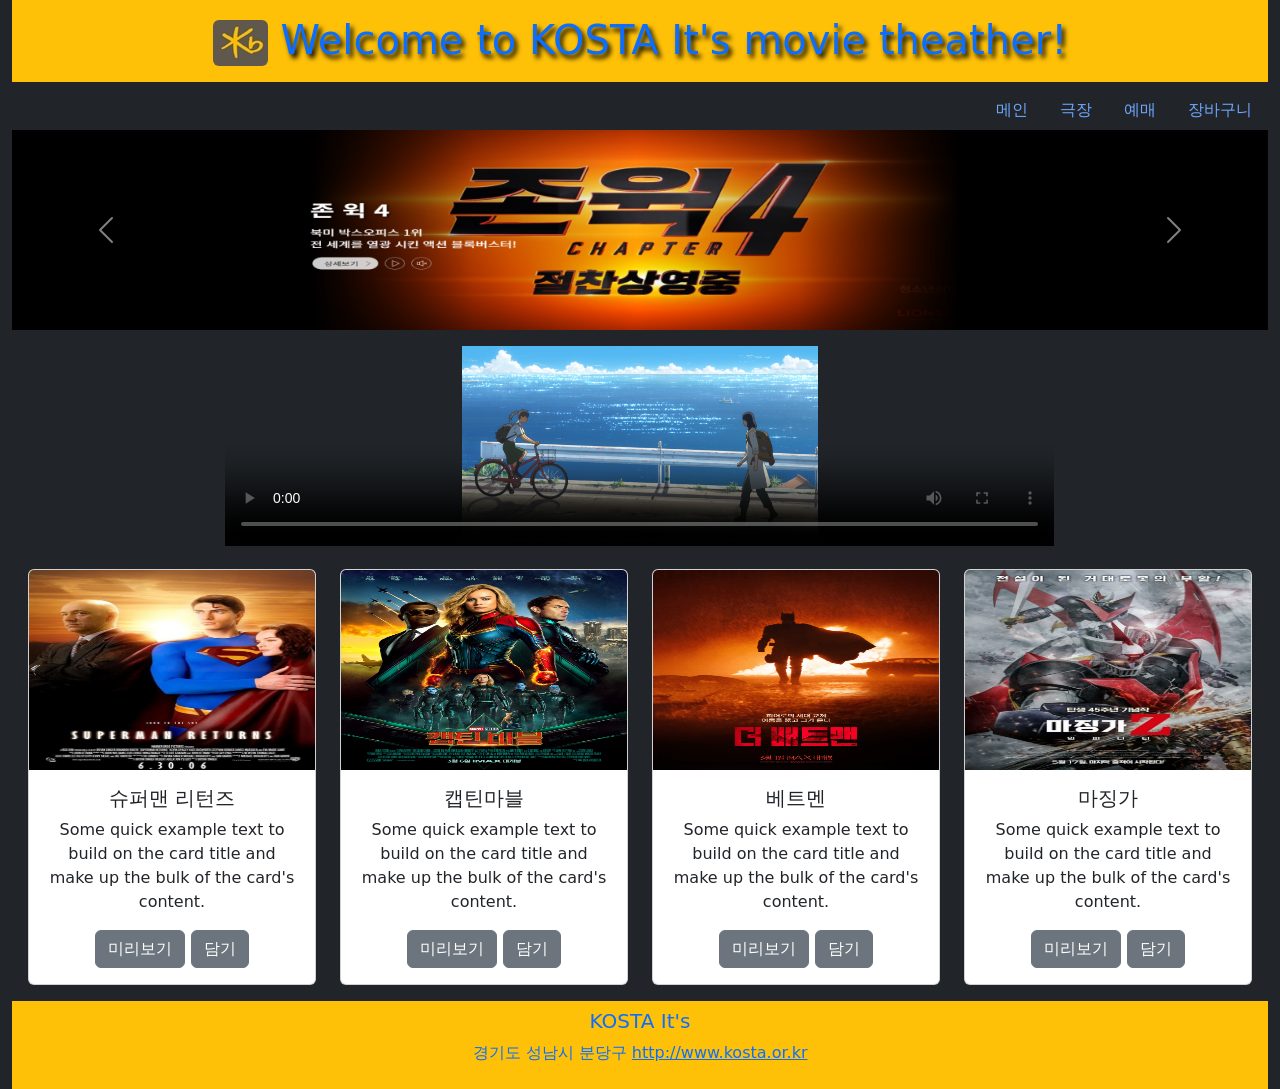
<file: webStorage_Movie실습/bootStrapMovieSample/index.html>
<!doctype html>
<html lang="ko">
  <head>
    <meta charset="utf-8">
    <meta name="viewport" content="width=device-width, initial-scale=1">
    <title>KB IT's movie</title>
    <link href="https://cdn.jsdelivr.net/npm/bootstrap@5.3.0-alpha3/dist/css/bootstrap.min.css" rel="stylesheet" >
  
  <style>
    h1{
       text-shadow: 3px 4px 5px #000000;
    }
    
    .carousel-item img{
      width: 100%; height: 200px;
    }
    
   /*  .b{
       border:  1px red solid;
    } */
  </style>
  
  <script type="text/javascript" src="https://ajax.googleapis.com/ajax/libs/jquery/3.6.3/jquery.min.js"></script>
  <script type="text/javascript">
   
  
  </script>
  
  </head>
  <body class="bg-dark">
  
<div class="container-fluid text-center">

  <header>
     <h1 class="text-primary bg-warning p-3"><img src="img/logo.jpg" class="rounded" alt="">
     Welcome to KOSTA It's movie theather! 
     </h1>
  </header>

   <!-- navbar  -->
  <nav class="nav justify-content-end" data-bs-theme="dark">
	  <a class="nav-link active" aria-current="page" href="index.html">메인</a>
	  <a class="nav-link" href="#">극장</a>
	  <a class="nav-link" href="#">예매</a>
	  <a class="nav-link" href="cart.html">장바구니</a>
  </nav>

<!-- carousel 사용 -->
<div id="carouselExample" class="carousel slide">
  <div class="carousel-inner">
    <div class="carousel-item active">
      <img src="img/banner01.png" class="d-block w-100" alt="...">
    </div>
    <div class="carousel-item">
      <img src="img/banner02.png" class="d-block w-100" alt="...">
    </div>
    <div class="carousel-item">
      <img src="img/banner03.png" class="d-block w-100" alt="...">
    </div>
  </div>
  <button class="carousel-control-prev" type="button" data-bs-target="#carouselExample" data-bs-slide="prev">
    <span class="carousel-control-prev-icon" aria-hidden="true"></span>
    <span class="visually-hidden">Previous</span>
  </button>
  <button class="carousel-control-next" type="button" data-bs-target="#carouselExample" data-bs-slide="next">
    <span class="carousel-control-next-icon" aria-hidden="true"></span>
    <span class="visually-hidden">Next</span>
  </button>
</div>

<!-- Grid -->
 <div class="row mt-3">
    <div class="col-sm-8 offset-sm-2 b">
      <video poster="img/poster.png" id="video" style="height:200px;width:100%" controls="controls"></video>
    </div>
  
  </div>
  
  <div class="row p-3">
    <div class="col-sm b" >
       <div class="card">
		  <img src="img/returns.jpg" class="card-img-top" alt="..." style="height: 200px">
		  <div class="card-body">
		    <h5 class="card-title">슈퍼맨 리턴즈</h5>
		    <p class="card-text">Some quick example text to build on the card title and make up the bulk of the card's content.</p>
		    <a href="#" class="btn btn-secondary" data-media-src="media/returns.mp4" name="vplay">미리보기</a>
		     <!-- script 에서 localStorage.setItem("1001" , "슈퍼맨 리턴즈,returns.jpg,15000"); 저장 -->
		    <a href="#" class="btn btn-secondary" data-info="슈퍼맨 리턴즈,returns.jpg,15000" id="1001"  name="cartInsert">담기</a>
		  </div>
	    </div>
      </div>
    <div class="col-sm b" >
        <div class="card">
		  <img src="img/captain.jpg" class="card-img-top" alt="..." style="height: 200px">
		  <div class="card-body">
		    <h5 class="card-title"> 캡틴마블</h5>
		    <p class="card-text">Some quick example text to build on the card title and make up the bulk of the card's content.</p>
		    <a href="#" class="btn btn-secondary" data-media-src="media/captain.mp4" name="vplay">미리보기</a>
		    <a href="#" class="btn btn-secondary" data-info="캡틴마블,captain.jpg,1300" id="1002"  name="cartInsert">담기</a>
		  </div>
	    </div>
    </div>
    <div class="col-sm b">
        <div class="card">
		  <img src="img/batman.jpg" class="card-img-top" alt="..." style="height: 200px">
		  <div class="card-body">
		    <h5 class="card-title">베트멘</h5>
		    <p class="card-text">Some quick example text to build on the card title and make up the bulk of the card's content.</p>
		    <a href="#" class="btn btn-secondary" data-media-src="media/batman.mp4" name="vplay">미리보기</a>
		    <a href="#" class="btn btn-secondary" data-info="베트맨,batman.jpg,15000" id="1003"  name="cartInsert">담기</a>
		  </div>
	    </div>
    </div>
    <div class="col-sm b">
          <div class="card">
		  <img src="img/mazingga.jpg" class="card-img-top" alt="..." style="height: 200px">
		  <div class="card-body">
		    <h5 class="card-title">마징가</h5>
		    <p class="card-text">Some quick example text to build on the card title and make up the bulk of the card's content.</p>
		    <a href="#" class="btn btn-secondary" data-media-src="media/mazingga.mp4" name="vplay">미리보기</a>
		    <a href="#" class="btn btn-secondary" data-info="마징가,mazingga.jpg,15000" id="1004"  name="cartInsert">담기</a>
		  </div>
	    </div>
    </div>
  </div>
  
  <!-- footer  -->
  <footer class="text-primary bg-warning p-2">
    <h5>KOSTA  It's</h5>
     <p> 경기도 성남시 분당구  <a href="">http://www.kosta.or.kr</a> </p>
  </footer>


</div>


<script src="https://cdn.jsdelivr.net/npm/bootstrap@5.3.0-alpha3/dist/js/bootstrap.bundle.min.js" ></script>
 </body>
</html>
</file>
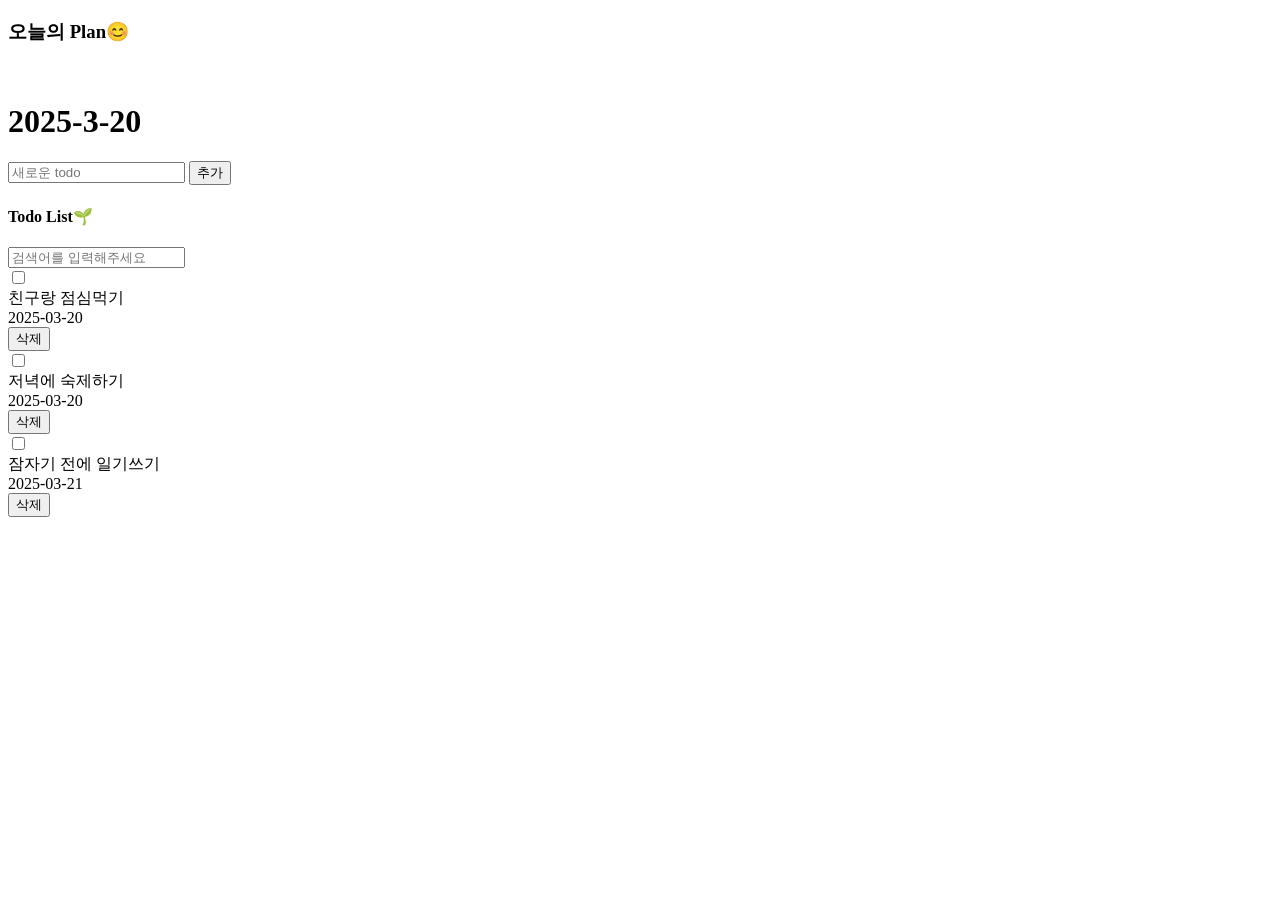
<file: TodoList/ex01_TodoList_UI.html>
<!doctype html>
<html lang="en">
  <head>
    <meta charset="UTF-8" />
    <meta name="viewport" content="width=device-width, initial-scale=1.0" />
    <title>Document</title>
  </head>
  <body>
    <div class="App">
      <div class="Header">
        <h3>오늘의 Plan😊</h3>
        <br />
        <h1>2025-3-20</h1>
      </div>
      <form action="">
        <div class="Editor">
          <input type="text" placeholder="새로운 todo" />
          <button class="add">추가</button>
        </div>
      </form>
      <div class="List">
        <h4>Todo List🌱</h4>
        <input type="text" placeholder="검색어를 입력해주세요" />
        <div class="todos_wrapper">
          <div class="TodoItem">
            <input type="checkbox" />
            <div class="content">친구랑 점심먹기</div>
            <div class="date">2025-03-20</div>
            <button onclick="">삭제</button>
          </div>
          <div class="TodoItem">
            <input type="checkbox" />
            <div class="content">저녁에 숙제하기</div>
            <div class="date">2025-03-20</div>
            <button onclick="">삭제</button>
          </div>
          <div class="TodoItem">
            <input type="checkbox" />
            <div class="content">잠자기 전에 일기쓰기</div>
            <div class="date">2025-03-21</div>
            <button onclick="">삭제</button>
          </div>
        </div>
      </div>
    </div>
  </body>
</html>
</file>
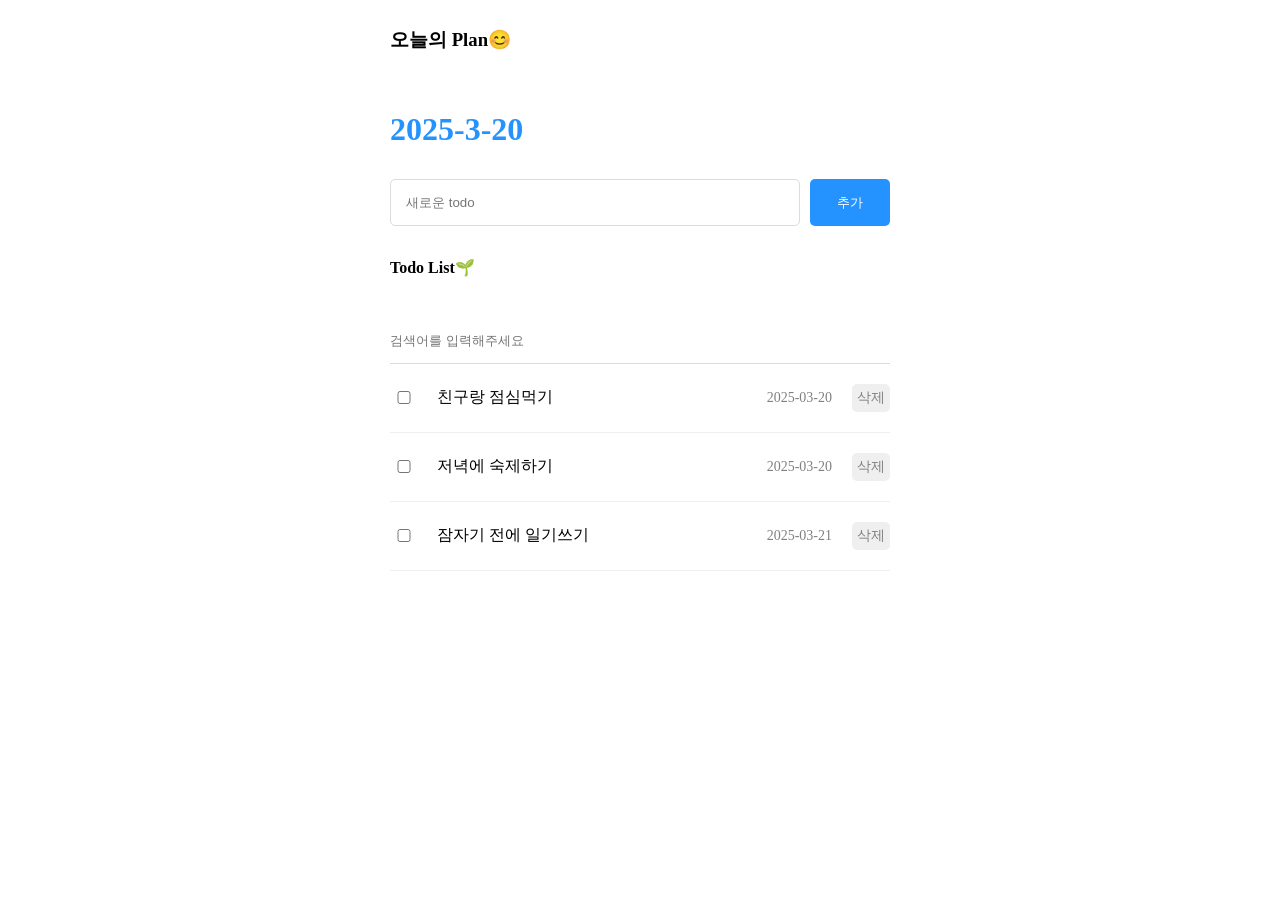
<file: TodoList/ex02_TodoList_CSS.html>
<!doctype html>
<html lang="en">
  <head>
    <meta charset="UTF-8" />
    <meta name="viewport" content="width=device-width, initial-scale=1.0" />
    <title>Document</title>
    <link rel="stylesheet" href="./css/App.css" />
    <link rel="stylesheet" href="./css/Header.css" />
    <link rel="stylesheet" href="./css/Editor.css" />
    <link rel="stylesheet" href="./css/List.css" />
    <link rel="stylesheet" href="./css/TodoItem.css" />
  </head>
  <body>
    <div class="App">
      <div class="Header">
        <h3>오늘의 Plan😊</h3>
        <br />
        <h1>2025-3-20</h1>
      </div>
      <form action="">
        <div class="Editor">
          <input type="text" placeholder="새로운 todo" />
          <button class="add">추가</button>
        </div>
      </form>
      <div class="List">
        <h4>Todo List🌱</h4>
        <input type="text" placeholder="검색어를 입력해주세요" />
        <div class="todos_wrapper">
          <div class="TodoItem">
            <input type="checkbox" />
            <div class="content">친구랑 점심먹기</div>
            <div class="date">2025-03-20</div>
            <button class="button" onclick="">삭제</button>
          </div>
          <div class="TodoItem">
            <input type="checkbox" />
            <div class="content">저녁에 숙제하기</div>
            <div class="date">2025-03-20</div>
            <button class="button" onclick="">삭제</button>
          </div>
          <div class="TodoItem">
            <input type="checkbox" />
            <div class="content">잠자기 전에 일기쓰기</div>
            <div class="date">2025-03-21</div>
            <button class="button" onclick="">삭제</button>
          </div>
        </div>
      </div>
    </div>
  </body>
</html>
</file>
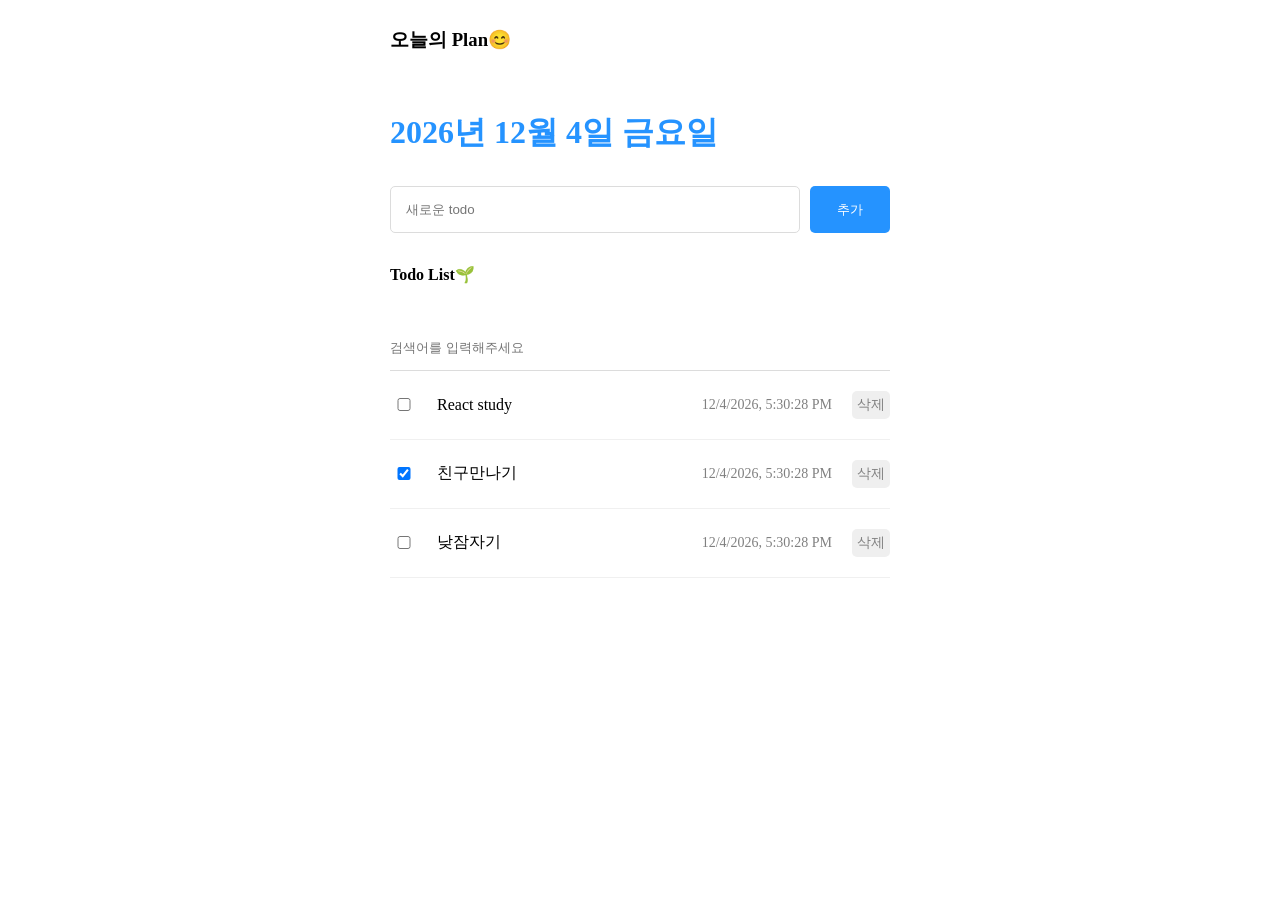
<file: TodoList/ex03_TodoList_JS.html>
<!doctype html>
<html lang="en">
  <head>
    <meta charset="UTF-8" />
    <meta name="viewport" content="width=device-width, initial-scale=1.0" />
    <title>Document</title>
    <link rel="stylesheet" href="./css/App.css" />
    <link rel="stylesheet" href="./css/Header.css" />
    <link rel="stylesheet" href="./css/Editor.css" />
    <link rel="stylesheet" href="./css/List.css" />
    <link rel="stylesheet" href="./css/TodoItem.css" />
  </head>
  <body>
    <div class="App">
      <div class="Header">
        <h3>오늘의 Plan😊</h3>
        <br />
        <h1>2025-3-20</h1>
      </div>
      <form action="">
        <div class="Editor">
          <input type="text" placeholder="새로운 todo" />
          <button class="add">추가</button>
        </div>
      </form>
      <div class="List">
        <h4>Todo List🌱</h4>
        <input type="text" placeholder="검색어를 입력해주세요" id="keyword" />
        <div class="todos_wrapper">
          <div class="TodoItem">
            <input type="checkbox" />
            <div class="content">친구랑 점심먹기</div>
            <div class="date">2025-03-20</div>
            <button class="button" onclick="">삭제</button>
          </div>
          <div class="TodoItem">
            <input type="checkbox" />
            <div class="content">저녁에 숙제하기</div>
            <div class="date">2025-03-20</div>
            <button class="button" onclick="">삭제</button>
          </div>
          <div class="TodoItem">
            <input type="checkbox" />
            <div class="content">잠자기 전에 일기쓰기</div>
            <div class="date">2025-03-21</div>
            <button class="button" onclick="">삭제</button>
          </div>
        </div>
      </div>
    </div>
    <script>
      //초기 데이터
      let mockData = [
        {
          id: 0,
          isDone: false,
          content: "React study",
          date: new Date().getTime(),
        },
        {
          id: 1,
          isDone: true,
          content: "친구만나기",
          date: new Date().getTime(),
        },
        {
          id: 2,
          isDone: false,
          content: "낮잠자기",
          date: new Date().getTime(),
        },
      ];
      // 요일 출력을 위한 배열
      let day = ["일", "월", "화", "수", "목", "금", "토"];

      onload = () => {
        //initData(mokData) 함수 호출
        initData(mockData);
        // 현재 날짜를 년 월 일 요일로 출력한다.
        const date = new Date();
        document.querySelector(".Header > h1").innerText =
          `${date.getFullYear()}년 ${date.getMonth() + 1}월 ${date.getDate()}일 ${day[date.getDay()]}요일`;
      };
      const todo_wrap = document.querySelector(".todos_wrapper");
      const initData = (printData) => {
        console.log("initData()호출");
        todo_wrap.innerHTML = "";
        // mockData 배열을 forEach를 이용해서 화면에 출력한다.
        let itemList = "";
        printData.forEach((element) => {
          itemList += `
                      <div class="TodoItem">
                        <input type="checkbox" onChange="onUpdate(${element.id})" ${element.isDone ? "checked" : ""}/>
                        <div class="content">${element.content}</div>
                        <div class="date">${new Date(element.date).toLocaleString()}</div>
                        <button class="button" name="${element.id}" onclick="todoDel(this)">삭제</button>
                      </div>
                      `;
        });
        todo_wrap.innerHTML = itemList;
        /* checkbox
                        onchange=”onUpdate(id값)”
                        todo의 isDone이 true이면 checked속성 추가
                      button
                        name속성 추가해서 value에 todo의 id 설정
                        onclick =”todoDel(this)” 추가*/
      };
      let idIndex = 3;
      document
        .querySelector(".Editor > button")
        .addEventListener("click", function () {
          event.preventDefault();
          const newData = {
            id: idIndex++,
            isDone: false,
            content: document.querySelector(".Editor>input").value,
            date: new Date().getTime(),
          };
          mockData.push(newData);
          initData(mockData);
        });
      const onUpdate = (id) => {
        /* mockData의 state의 값들 중에 targetId와 일치하는 todoitem의 isDone 변경
                      map함수를 이용한다. map함수의 결과를 mockData에 저장한다.
                    */
        mockData = mockData.map((ele) =>
          ele.id === id ? { ...ele, isDone: !ele.isDone } : ele,
        );
        initData(mockData);
      };
      const todoDel = (th) => {
        //filter()함수를 이용해서 삭제하려는 대상이외의 todo만 추출해서 mockData에 담든다.
        mockData = mockData.filter((e) => e.id !== parseInt(th.name));
        initData(mockData); //호출한다.(다시 화면 랜더링)
      };
      document.querySelector("#keyword").addEventListener("keyup", () => {
        let searchedTodos = getFilterData(event.target.value);
        initData(searchedTodos);
      });
      const getFilterData = (search) => {
        //검색어가 없으면 mockData를 리턴한다.
        if (search === "") {
          return mockData;
        }
        //filter함수를 이용해서 search(검색어)를 포함하고 있는 todo들를 받는다
        //filter의 결과를 리턴 한다.
        return mockData.filter((e) => e.content.includes(search));
      };
    </script>
  </body>
</html>
</file>
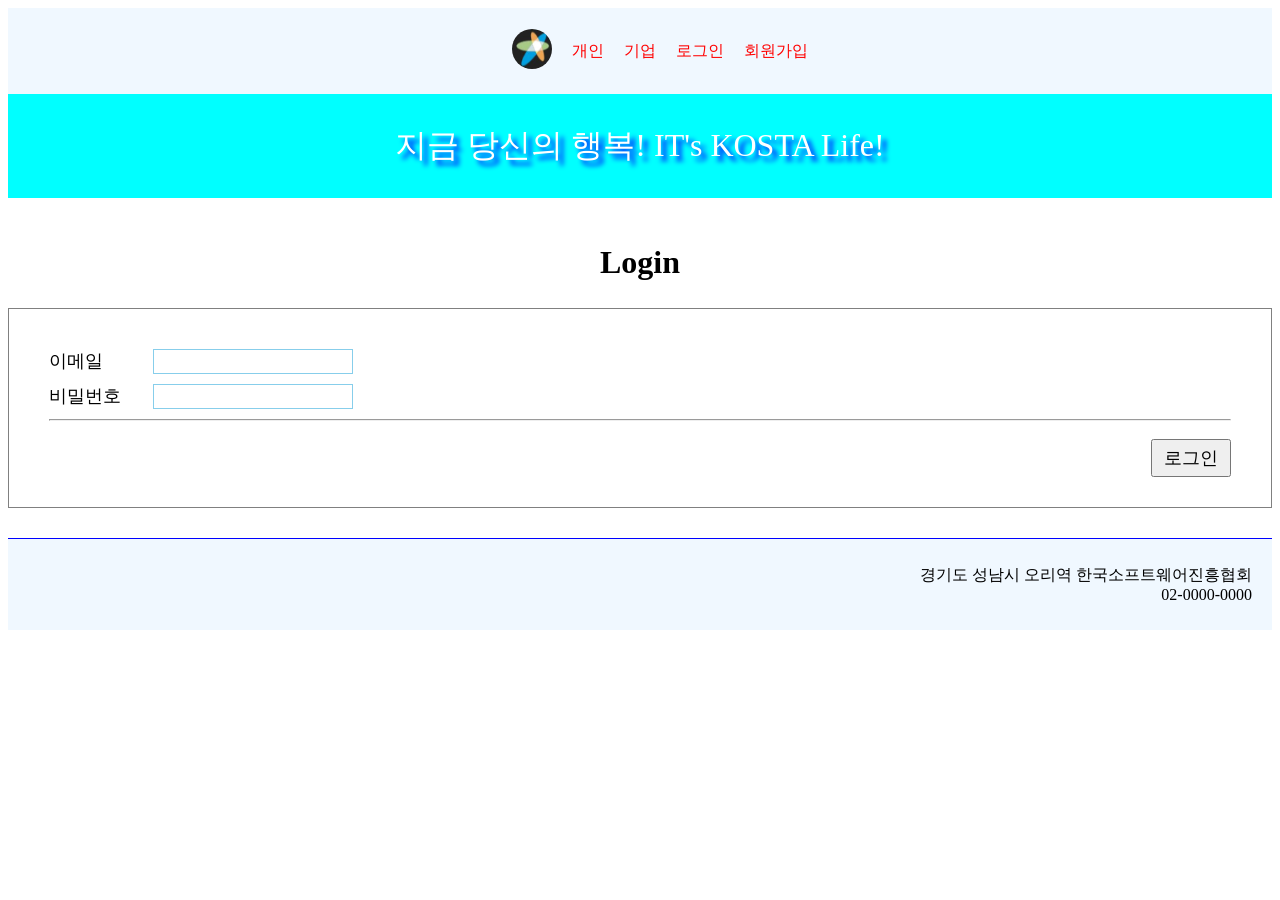
<file: WS_03_template/login.html>
<!doctype html>
<html lang="en">
  <head>
    <meta charset="UTF-8" />
    <title>IT's KOSTA - login</title>
    <link rel="stylesheet" href="css/navbar.css" type="text/css" />
    <link rel="stylesheet" href="css/common.css" type="text/css" />
    <link rel="stylesheet" href="css/footer.css" type="text/css" />
    <style>
      main {
        padding: 20px 0px; /*상하 좌우*/
      }
      main h1 {
        text-align: center;
        padding: 5px;
      }

      main form {
        height: 200px;
        border: 1px solid gray;
        padding: 40px;
      }

      main .form-item {
        margin-bottom: 10px;
      }

      main .form-item label {
        display: inline-block;
        width: 100px;
        font-size: 18px;
      }

      main .form-item input {
        font-size: 18px;
        border: 1px skyblue solid;
        width: 200px;
      }

      main form button {
        float: right;
        width: 80px;
        font-size: 18px;
        padding: 5px;
        margin-top: 10px;
      }
    </style>
  </head>
  <body>
    <header>
      <nav>
        <!-- 5개의 메뉴생성 -->
        <ul>
          <li class="logo">
            <a href="index.html"
              ><img src="images/logo.jpg" alt="로고입니다."
            /></a>
          </li>
          <li><a href="./personal.html">개인</a></li>
          <li><a href="busines.html">기업</a></li>
          <li><a href="login.html">로그인</a></li>
          <li><a href="register.html">회원가입</a></li>
        </ul>
      </nav>
    </header>

    <div id="banner">지금 당신의 행복! IT's KOSTA Life!</div>

    <main>
      <h1>Login</h1>
      <form action="index2.html" method="post">
        <div class="form-item">
          <label for="email">이메일</label>
          <input type="text" id="email" name="email" />
        </div>
        <div class="form-item">
          <label for="password">비밀번호</label>
          <input type="password" id="password" name="password" />
        </div>
        <hr />
        <button id="login-btn">로그인</button>
      </form>
    </main>

    <!-- footer-->
    <footer>
      <ul>
        <li>경기도 성남시 오리역 한국소프트웨어진흥협회</li>
        <li>02-0000-0000</li>
      </ul>
    </footer>
    <script>
      document
        .querySelector("#login-btn")
        .addEventListener("click", function (e) {
          e.preventDefault();

          let email = document.querySelector("#email");
          let pwd = document.querySelector("#password");
          if (email.value === "") {
            alert("이메일을 입력하세요.");
            email.focus();
            return;
          }
          if (pwd.value === "") {
            alert("비밀번호를 입력하세요.");
            pwd.focus();
            return;
          }
          alert("입력유무체크완료");
        });
    </script>
  </body>
</html>
</file>
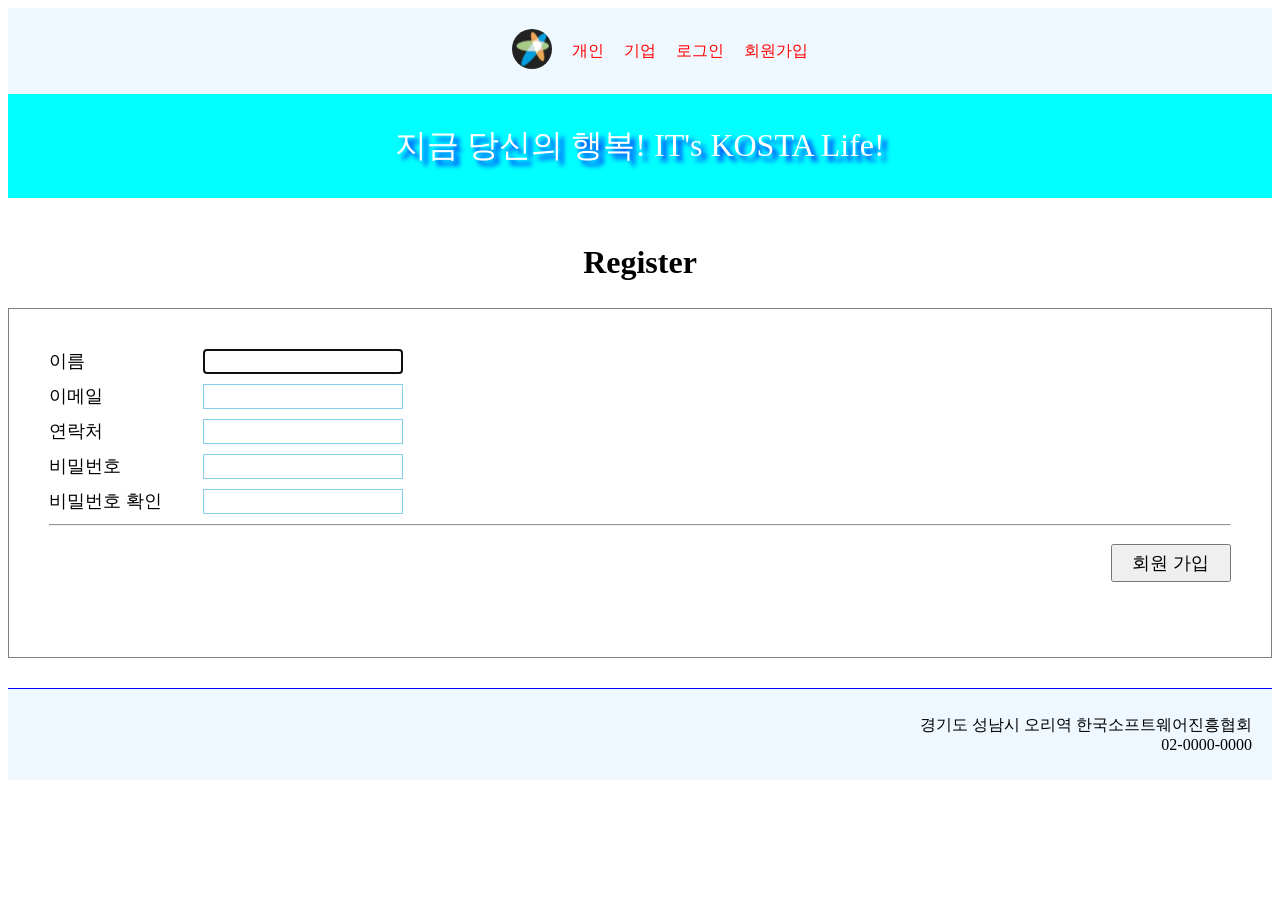
<file: WS_03_template/register.html>
<!doctype html>
<html lang="en">
  <head>
    <meta charset="UTF-8" />
    <link rel="stylesheet" href="css/navbar.css" type="text/css" />
    <link rel="stylesheet" href="css/common.css" type="text/css" />
    <link rel="stylesheet" href="css/footer.css" type="text/css" />
    <title>IT's KOSTA - register</title>
    <style>
      main {
        padding: 20px 0px; /*상하 좌우*/
      }
      main h1 {
        text-align: center;
        padding: 5px;
      }

      main form {
        height: 350px;
        border: 1px solid gray;
        padding: 40px;
      }

      main .form-item {
        margin-bottom: 10px;
      }

      main .form-item label {
        display: inline-block;
        width: 150px;
        font-size: 18px;
      }

      main .form-item input {
        font-size: 18px;
        border: 1px skyblue solid;
        width: 200px;
      }

      main form button {
        float: right;
        width: 120px;
        font-size: 18px;
        padding: 5px;
        margin-top: 10px;
      }
    </style>
  </head>
  <body>
    <header>
      <nav>
        <!-- 5개의 메뉴생성 -->
        <ul>
          <li class="logo">
            <a href="index.html"
              ><img src="images/logo.jpg" alt="로고입니다."
            /></a>
          </li>
          <li><a href="./personal.html">개인</a></li>
          <li><a href="busines.html">기업</a></li>
          <li><a href="login.html">로그인</a></li>
          <li><a href="register.html">회원가입</a></li>
        </ul>
      </nav>
    </header>

    <div id="banner">지금 당신의 행복! IT's KOSTA Life!</div>

    <main>
      <h1>Register</h1>
      <form action="./index.html" method="post" novalidate="novalidate">
        <div class="form-item">
          <label for="name">이름</label>
          <input
            type="text"
            id="name"
            name="name"
            required="required"
            autofocus
          />
        </div>

        <div class="form-item">
          <label for="email">이메일</label>
          <input type="email" id="email" name="email" required />
        </div>

        <div class="form-item">
          <label for="phone">연락처</label>
          <input type="text" id="phone" name="phone" />
        </div>

        <div class="form-item">
          <label for="password">비밀번호</label>
          <input type="password" id="password" name="password" />
        </div>

        <div class="form-item">
          <label for="password2">비밀번호 확인</label>
          <input type="password" id="password2" name="password2" />
        </div>

        <hr />
        <button type="button" id="register_btn">회원 가입</button>
      </form>
    </main>

    <footer>
      <ul>
        <li>경기도 성남시 오리역 한국소프트웨어진흥협회</li>
        <li>02-0000-0000</li>
      </ul>
    </footer>

    <script>
      document
        .querySelector("#register_btn")
        .addEventListener("click", function () {
          let name = document.querySelector("#name");
          let email = document.querySelector("#email");
          let phone = document.querySelector("#phone");
          let pwd = document.querySelector("#password");
          let pwd2 = document.querySelector("#password2");

          console.log(
            `name = ${name.value}, email = ${email.value}, phone = ${phone.value}, pwd = ${pwd.value}, pwd2 = ${pwd2.value}`,
          );

          if (name.value === "") {
            alert("이름을 입력하세요.");
            name.focus();
            return;
          }
          if (email.value === "") {
            alert("이메일을 입력하세요.");
            email.focus();
            return;
          }
          if (phone.value === "") {
            alert("연락처를 입력하세요.");
            phone.focus();
            return;
          }
          if (pwd.value === "") {
            alert("비밀번호를 입력하세요.");
            pwd.focus();
            return;
          }
          if (pwd2.value === "") {
            alert("비밀번호확인 입력하세요.");
            pwd2.focus();
            return;
          }
          if (!email.value.includes("@")) {
            alert("이메일 형식이 아닙니다.");
            return;
          }
          if (pwd.value !== pwd2.value) {
            alert("비밀번호와 비밀번호 확인이 다릅니다.");
            pwd.value = "";
            pwd2.value = "";
            pwd.focus();
            return;
          }
          document.querySelector("form").submit();
        });
    </script>
  </body>
</html>
</file>
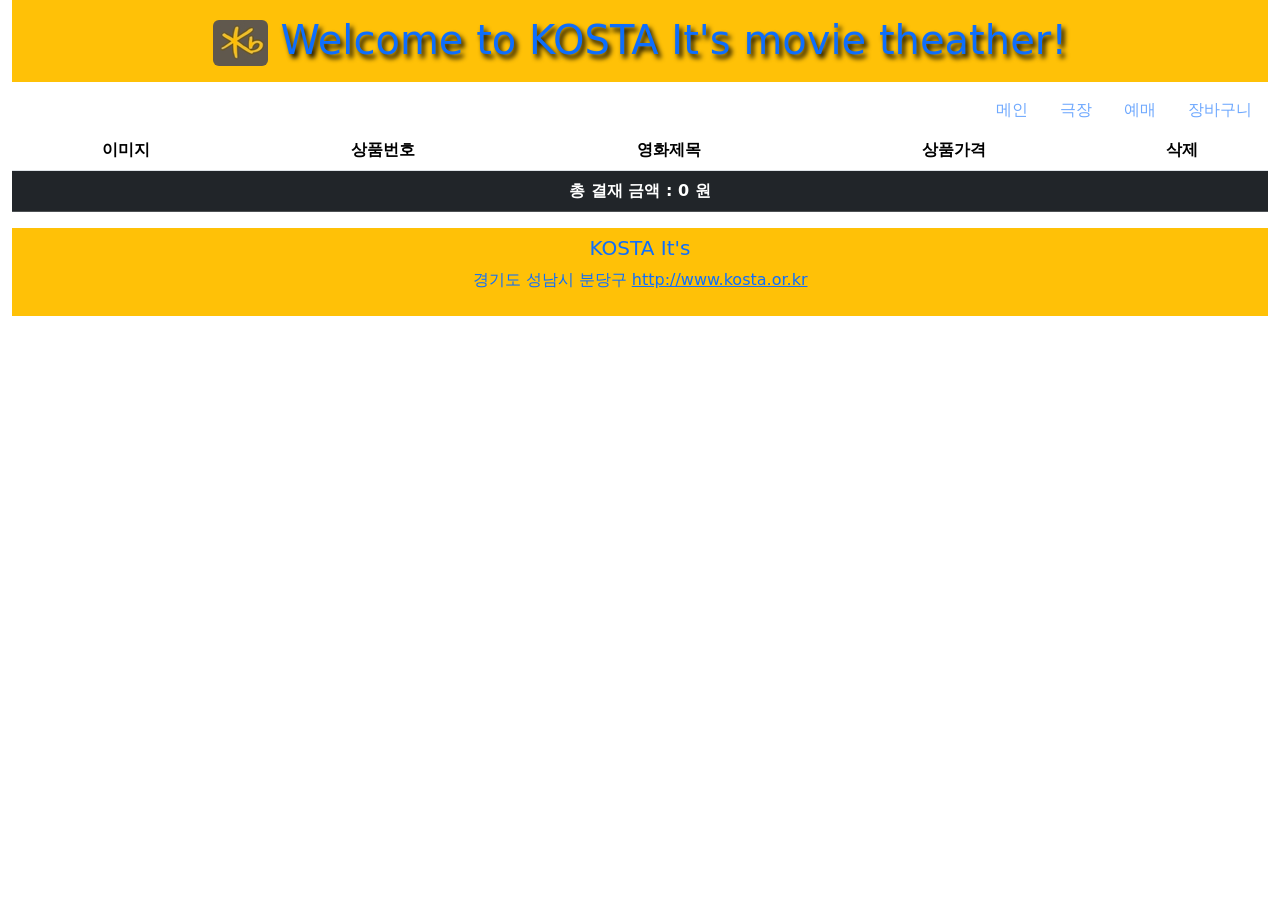
<file: webStorage_Movie실습/bootStrapMovieSample/cart.html>
<!doctype html>
<html lang="ko">
  <head>
    <meta charset="utf-8">
    <meta name="viewport" content="width=device-width, initial-scale=1">
    <title>KB IT's movie</title>
    <link href="https://cdn.jsdelivr.net/npm/bootstrap@5.3.0-alpha3/dist/css/bootstrap.min.css" rel="stylesheet" >
  
  <style>
    h1{
       text-shadow: 3px 4px 5px #000000;
    }
    
    .poster{
      width: 100px; height: 100px;
    }
  
  </style>
  <script type="text/javascript" src="https://ajax.googleapis.com/ajax/libs/jquery/3.6.3/jquery.min.js"></script>
  
  <script type="text/javascript">
    
  
  </script>
  </head>
  <body>
  
<div class="container-fluid text-center">
<!-- <button type='button' class="btn btn-danger" name="delItem">삭제1</button>
<button type='button' class="btn btn-danger" name="delItem">삭제2</button> -->
  <header>
     <h1 class="text-primary bg-warning p-3"><img src="img/logo.jpg" class="rounded" alt="">
     Welcome to KOSTA It's movie theather! 
     </h1>
  </header>

   <!-- navbar  -->
  <nav class="nav justify-content-end" data-bs-theme="dark">
	  <a class="nav-link active" aria-current="page" href="index.html">메인</a>
	  <a class="nav-link" href="#">극장</a>
	  <a class="nav-link" href="#">예매</a>
	  <a class="nav-link" href="cart.html">장바구니</a>
  </nav>

  <!--  table  -->
<table class="table table-hover">
  <thead>
    <tr>
      <th scope="col">이미지</th>
      <th scope="col">상품번호</th>
       <th scope="col">영화제목</th>
      <th scope="col">상품가격</th>
      <th scope="col">삭제</th>
    </tr>
  </thead>
  <tbody class="table-group-divider" id="content">
  <!--   <tr>
      <td>1</td>
      <td>Mark</td>
      <td>Otto</td>
      <td>@mdo</td>
      <td>@mdo</td>
    </tr>
    -->
    
  </tbody>
  <tfoot>
   <tr>
    <th colspan="5" class="table-dark" id="price">  총 결재 금액 :  0 원</th>
   </tr>
  </tfoot>
  
</table>

  
  <!-- footer  -->
  <footer class="text-primary bg-warning p-2">
    <h5>KOSTA  It's</h5>
     <p> 경기도 성남시 분당구  <a href="">http://www.kosta.or.kr</a> </p>
  </footer>



</div>


<script src="https://cdn.jsdelivr.net/npm/bootstrap@5.3.0-alpha3/dist/js/bootstrap.bundle.min.js" ></script>
 </body>
</html>
</file>
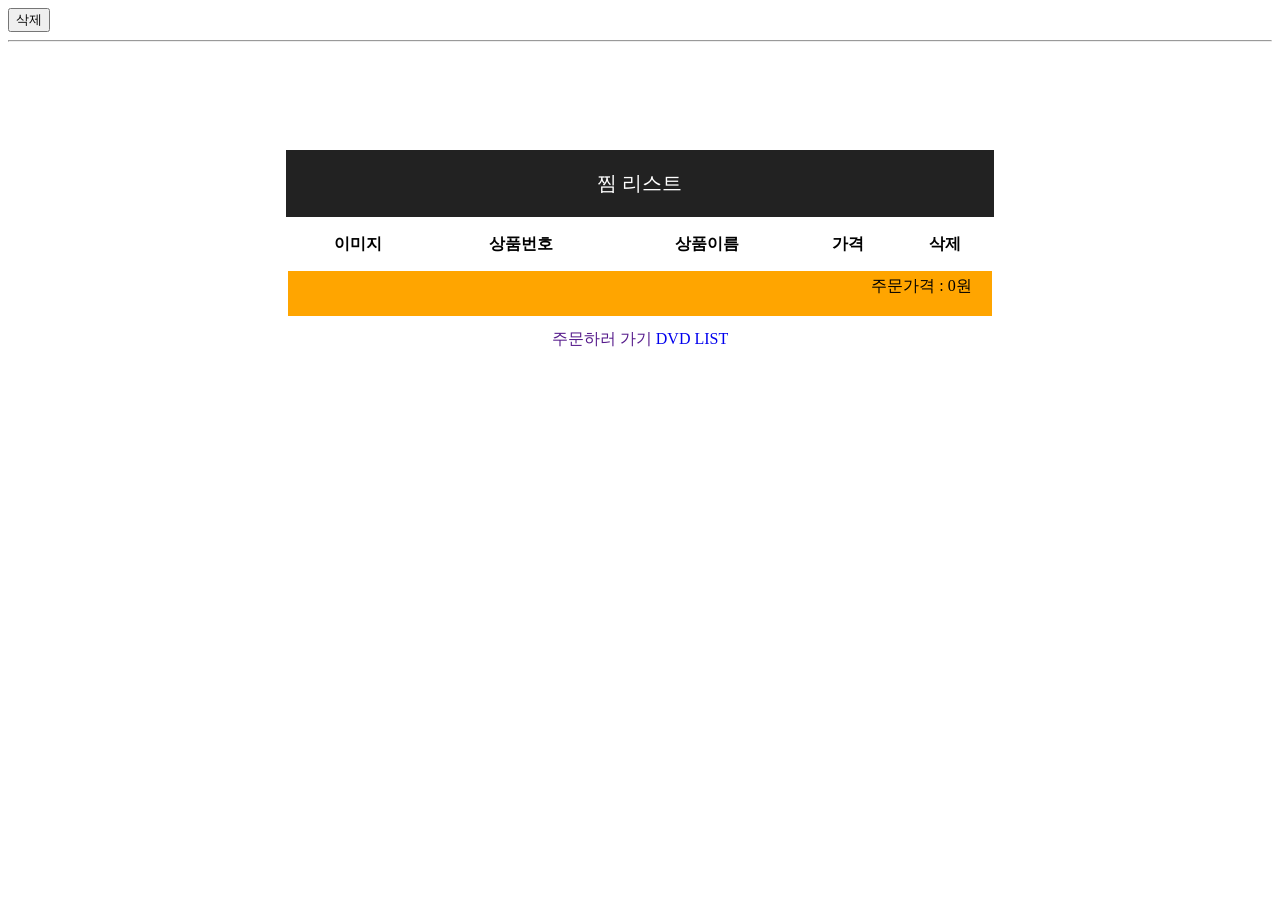
<file: webStorage_Movie실습/MovieSample/cartList.html>
<!doctype html>
<html>
  <head>
    <meta charset="utf-8" />
    <title>Insert title here</title>
    <link rel="stylesheet" type="text/css" href="css/basic.css" />
    <style type="text/css">
      .poster {
        width: 150px;
        height: 150px;
      }

      a {
        text-decoration: none;
      }
    </style>
  </head>
  <body>
    <button name="delItem">삭제</button>
    <hr />
    <article class="main">
      <section>
        <table width="80%" align="center">
          <caption class="caption">
            찜 리스트
          </caption>
          <thead>
            <tr>
              <th>이미지</th>
              <th>상품번호</th>
              <th>상품이름</th>
              <th>가격</th>
              <th>삭제</th>
            </tr>
          </thead>
          <tbody id="content">
            <!-- 찜목록 출력 -->
          </tbody>
        </table>
      </section>
      <section class="toalprice" id="price">
        <!-- 가격 -->
      </section>
      <section class="link">
        <table align="center">
          <tr>
            <td align="center">
              <a href="">주문하러 가기</a>
              <a href="index.html">DVD LIST</a>
            </td>
          </tr>
        </table>
      </section>
    </article>

    <script type="text/javascript">
      const table = document.querySelector("#content");
      const totalPrice = document.querySelector("#price");
      let index = 0;
      const getInfo = function () {
        table.innerHTML = "";
        let len = localStorage.length;
        let sum = 0;
        for (let i = 0; i < len; i++) {
          let key = localStorage.key(i);
          let value = localStorage.getItem(key);
          let [name, src, price] = value.split(",");
          // let comIdx = value.indexOf(",");
          // let name = value.substring(0, comIdx);

          // value = value.substring(comIdx + 1);
          // comIdx = value.indexOf(",");

          // let src = value.substring(0, comIdx);
          // console.log(src);
          // let price = value.substring(comIdx + 1);
          sum += parseInt(price);

          const newRow = table.insertRow();
          const newSrc = newRow.insertCell(0);
          const newNum = newRow.insertCell(1);
          const newName = newRow.insertCell(2);
          const newPrice = newRow.insertCell(3);
          const newDelete = newRow.insertCell(4);

          newSrc.innerHTML = `<img src="${src}" class="poster" />`;
          newNum.innerText = key;
          newName.innerText = name;
          newPrice.innerText = price.toLocaleString();
          newDelete.innerHTML = `<input type="button" value="삭제" name="delete" />`;
          newDelete
            .querySelector(`[name=delete]`)
            .addEventListener("click", () => {
              localStorage.removeItem(key);
              sum -= price;
              getInfo();
            });
        }
        totalPrice.innerHTML = `주문가격 : ${sum.toLocaleString()}원`;
      };
      getInfo();
    </script>
  </body>
</html>
</file>
<file: TodoList/css/App.css>
.App {
  display: flex;
  flex-direction: column;
  gap: 10px;
  width: 500px;
  margin: 0 auto;
}
</file>
<file: TodoList/css/Header.css>
.Header > h1 {
  color: rgb(37 147 255);
}
</file>
<file: TodoList/css/Editor.css>
.Editor {
  display: flex;
  gap: 10px;
}

.Editor > input {
  flex: 1;
  padding: 15px;
  border: 1px solid rgb(220 220 220);
  border-radius: 5px;
}

.Editor > button {
  cursor: pointer;
  width: 80px;
  border: none;
  color: white;
  background-color: rgb(37 147 255);
  border-radius: 5px;
}
</file>
<file: TodoList/css/List.css>
.List {
  display: flex;
  flex-direction: column;
  gap: 20px;
}

.List > input {
  width: 100%;
  border: none;
  border-bottom: 1px solid rgb(220 220 220);
  padding: 15px 0px;
}
.List > input:focus {
  outline: none;
  border-bottom: 1px solid rgb(37 147 255);
}

.List > .todos_wrapper {
  display: flex;
  flex-direction: column;
  gap: 20px;
}
</file>
<file: TodoList/css/TodoItem.css>
.TodoItem {
  display: flex;
  align-items: center;
  gap: 20px;
  padding-bottom: 20px;
  border-bottom: 1px solid rgb(240 240 240);
}

.TodoItem > input {
  width: 20px;
}
.TodoItem > .content {
  flex: 1;
}
.TodoItem > .date {
  font-size: 14px;
  color: gray;
}

.TodoItem > .button {
  cursor: pointer;
  color: gray;
  font-size: 14px;
  border: none;
  border-radius: 5px;
  padding: 5px;
}
</file>
<file: WS_03_template/css/navbar.css>
header nav ul li a{
    text-decoration: none;
}

/* 한번도 방문한적이 없는경우*/
 header nav ul li a:link{
   color: red;
}

/* 방문한적이 있는 경우 - 보안상 color만 가능*/
 header nav ul li a:visited{
  color: green;
}
/*마우스 올렸을 때*/
 header nav ul li a:hover{
   color: blueviolet; 
   text-decoration: underline;
}

/*메뉴를 가로 방향 */
nav ul {
  display:flex;  
  justify-content: center;
  align-items: center;
}

nav ul li{
    list-style-type: none;
    margin:0px 10px ; /*상하    좌우*/
}

nav ul li a img{
    width: 40px; height: 40px;
    border-radius: 20px;
}

nav{
    background-color:aliceblue;
     padding: 5px;
}
</file>
<file: WS_03_template/css/common.css>
#banner{
    background-color: aqua;
    color: white;
    font-size: xx-large;
    text-align: center;
    padding: 30px;
    text-shadow: 5px 5px 5px blue;
}
/* width, height 설정할 때 padding, border 의 크기를
  width, height의 크기를 유지하면서  width, height 내에  
  padding, border 가 설정된다*/
*{
    box-sizing: border-box;
}
</file>
<file: WS_03_template/css/footer.css>
footer{
  background-color: aliceblue;
  border-top: 1px solid blue;
  margin-top: 10px;
  padding: 10px;
}

 footer ul li{
    list-style-type: none;
    text-align: right ;
    padding-right: 10px;
}
</file>
<file: webStorage_Movie실습/MovieSample/css/basic.css>
@CHARSET "EUC-KR";
.top {position: relative;  top: 50px;  right:30px; }
.main{position: relative;  top: 100px; width: 70%; margin: 0 auto;  }
.bottom{
	position: relative;  
	top: 10px;
	width:200px;
	margin: 0 auto; 
	
	}
.link{position: relative;  top: 10px; width: 70%; margin: 0 auto; }
.caption{  background-color:#222;
		   vertical-align: middle;   
		   text-align: center; 
		   padding: 20px;
		   font-size: 20px;
		   color: #fff;
		   }
.toalprice{  
	       background-color:orange;  
	       height:35px;  
	       vertical-align: middle;   
	       text-align: right;  
	       padding: 5px 20px;
	       width:75%;
	       margin: 0 auto;
	       }
thead tr {
	height: 50px;
	margin: 10px;
}

.orderviewbox{	position: absolute;  top: 150px;
   			width: 70%;	height: 300px;  
   			vertical-align: middle;    }
.orderview{border: 1px  solid  orange;	width: 350px;  height: 100px;  text-align: center; vertical-align: middle;   }
</file>
